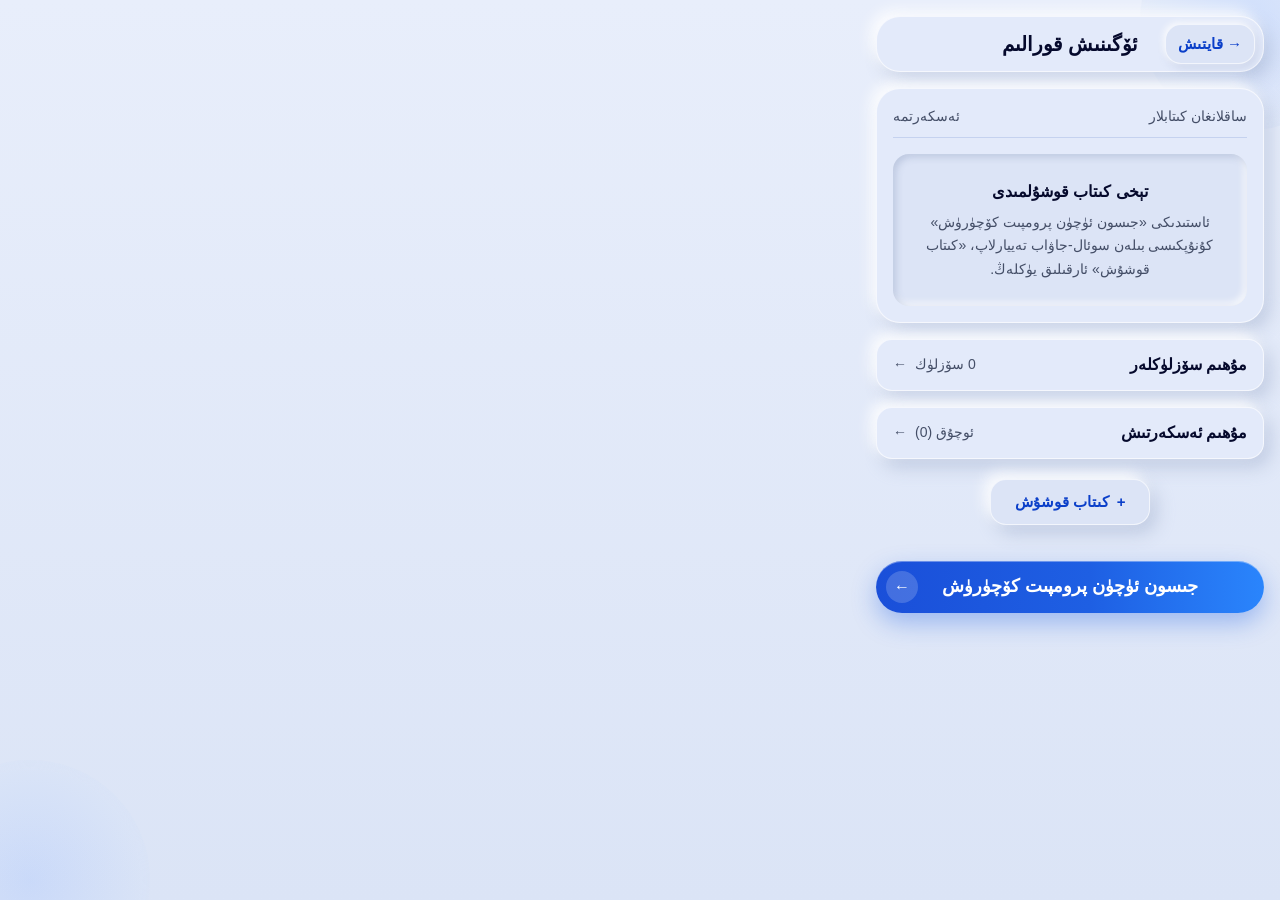
<file: extension/popup.html>
<!DOCTYPE html>
<html lang="ug" dir="rtl">
<head>
  <meta charset="UTF-8" />
  <meta name="viewport" content="width=device-width, initial-scale=1.0" />
  <title>ئۆگىنىش قورالىم</title>
  <style>
    :root {
      /* رەڭ تاختىسى — design/style.md */
      --color-primary: #1E5FE3;
      --color-primary-light: #2A85FC;
      --color-primary-dark: #1A4FD9;
      --color-link: #0B3FC9;
      --color-secondary: #B5CDFD;
      --color-secondary-soft: #D6E2F8;
      --color-glow: #7E9EF5;

      --color-bg: #E3EAFA;
      --color-bg-top: #E8EEFB;
      --color-bg-bottom: #DBE4F6;
      --color-surface: #DCE4F6;
      --color-highlight: #F2F6FD;
      --color-shadow: #B3C1DA;
      --color-divider: #9FB3E0;

      --color-text-strong: #05092C;
      --color-text: #0F1D3C;
      --color-text-muted: #444E67;
      --color-text-placeholder: #58637F;
      --color-icon: #707C9C;
      --color-on-primary: #FFFFFF;

      --color-error: #C81E3A;
      --color-error-bg: #FBE4E8;
      --color-success: #0A7346;
      --color-success-bg: #DDF3E9;

      /* خەت ئۆلچىمى */
      --font-family: "UKIJ Tuz", "ALKATIP Tor", "Noto Sans Arabic", "Geeza Pro", "Tahoma", sans-serif;
      --text-display: 700 26px/1.5 var(--font-family);
      --text-title: 700 20px/1.6 var(--font-family);
      --text-button: 700 18px/1.4 var(--font-family);
      --text-body: 400 16px/1.8 var(--font-family);
      --text-link: 700 15px/1.7 var(--font-family);
      --text-small: 400 14px/1.7 var(--font-family);
      --text-caption: 400 13px/1.7 var(--font-family);

      /* شەكىل ۋە كۆلەڭگە */
      --radius-sm: 8px;
      --radius-md: 16px;
      --radius-lg: 24px;
      --radius-xl: 40px;
      --radius-pill: 999px;

      --shadow-raised: -6px -6px 14px rgba(255, 255, 255, 0.85), 6px 8px 18px rgba(148, 163, 198, 0.45);
      --shadow-soft: -2px -2px 6px rgba(255, 255, 255, 0.8), 3px 4px 10px rgba(148, 163, 198, 0.30);
      --shadow-pressed: inset 3px 3px 7px rgba(148, 163, 198, 0.45), inset -3px -3px 7px rgba(255, 255, 255, 0.8);
      --shadow-glow: 0 10px 24px rgba(30, 95, 227, 0.35);
      --shadow-focus: 0 0 0 3px rgba(30, 95, 227, 0.28);
      --border-highlight: 1px solid rgba(255, 255, 255, 0.65);

      --space-1: 4px;
      --space-2: 8px;
      --space-3: 12px;
      --space-4: 16px;
      --space-6: 24px;
      --control-height: 52px;

      /* ھەرىكەت */
      --duration-fast: 120ms;
      --duration-base: 200ms;
      --duration-slow: 320ms;
      --ease-out: cubic-bezier(0.2, 0.8, 0.2, 1);
      --ease-in: cubic-bezier(0.4, 0, 1, 1);
    }

    *, *::before, *::after {
      box-sizing: border-box;
      letter-spacing: 0;
    }

    html {
      direction: rtl;
      width: 420px;
      min-height: 580px;
      max-height: 600px;
    }

    body {
      margin: 0;
      width: 420px;
      min-height: 580px;
      font: var(--text-body);
      color: var(--color-text);
      background: linear-gradient(180deg, var(--color-bg-top), var(--color-bg-bottom)) fixed;
      position: relative;
      overflow-x: hidden;
      overflow-y: auto;
    }

    /* تەگلىك يۇمشاق بېزەك چەمبەرلىرى */
    .bg-orb {
      position: fixed;
      border-radius: 50%;
      pointer-events: none;
      z-index: 0;
      background: radial-gradient(circle, var(--color-secondary) 0%, var(--color-secondary-soft) 65%, transparent 100%);
      opacity: 0.45;
    }

    .bg-orb-top {
      width: 220px;
      height: 220px;
      top: -90px;
      inset-inline-start: -80px;
    }

    .bg-orb-bottom {
      width: 240px;
      height: 240px;
      bottom: -100px;
      inset-inline-end: -90px;
    }

    .app-shell {
      position: relative;
      z-index: 1;
      max-width: 420px;
      margin: 0 auto;
      padding: var(--space-4);
      display: flex;
      flex-direction: column;
      gap: var(--space-4);
      min-height: 580px;
    }

    /* ئۈستى قورال ئىسمى كارتىسى */
    .top-header {
      display: flex;
      align-items: center;
      justify-content: center;
      position: relative;
      min-height: 56px;
      padding: var(--space-2) var(--space-4);
      border-radius: var(--radius-lg);
      border: var(--border-highlight);
      background: var(--color-bg);
      box-shadow: var(--shadow-raised);
    }

    .header-title {
      margin: 0;
      font: var(--text-title);
      color: var(--color-text-strong);
      text-align: center;
      white-space: nowrap;
      overflow: hidden;
      text-overflow: ellipsis;
      max-width: 280px;
    }

    .btn-back {
      position: absolute;
      inset-inline-start: var(--space-2);
      height: 40px;
      padding: 0 var(--space-3);
      border: var(--border-highlight);
      border-radius: var(--radius-md);
      background: var(--color-surface);
      box-shadow: var(--shadow-soft);
      color: var(--color-link);
      font: var(--text-link);
      cursor: pointer;
      display: inline-flex;
      align-items: center;
      gap: var(--space-1);
      transition: transform var(--duration-fast) var(--ease-out), box-shadow var(--duration-base) var(--ease-out);
    }

    .btn-back:hover {
      transform: translateY(-1px);
    }

    .btn-back:active {
      transform: scale(0.98);
      box-shadow: var(--shadow-pressed);
    }

    .btn-back:focus-visible {
      outline: none;
      box-shadow: var(--shadow-focus);
    }

    /* كۆرۈنۈش بۆلەكلىرى */
    .view {
      display: none;
      flex-direction: column;
      gap: var(--space-4);
      flex: 1;
      animation: enter var(--duration-slow) var(--ease-out) both;
    }

    .view.active {
      display: flex;
    }

    /* كارتا ۋە ئويۇق يۈز */
    .card {
      padding: var(--space-4);
      border: var(--border-highlight);
      border-radius: var(--radius-lg);
      background: var(--color-bg);
      box-shadow: var(--shadow-raised);
    }

    .well {
      padding: var(--space-3) var(--space-4);
      border-radius: var(--radius-md);
      background: var(--color-surface);
      box-shadow: var(--shadow-pressed);
      border: 1px solid rgba(255, 255, 255, 0.45);
    }

    /* تور كۆرگۈچ ئېچىلغاندا ئەسكەرتمە تاختىسى */
    .startup-banner {
      display: none;
      flex-direction: column;
      gap: var(--space-2);
      padding: var(--space-4);
      border-radius: var(--radius-lg);
      background: var(--color-surface);
      box-shadow: var(--shadow-pressed);
      border: 1px solid rgba(30, 95, 227, 0.25);
    }

    .startup-banner.visible {
      display: flex;
      animation: enter var(--duration-slow) var(--ease-out) both;
    }

    .startup-banner-head {
      display: flex;
      align-items: center;
      justify-content: space-between;
      gap: var(--space-2);
      font: var(--text-small);
      font-weight: 700;
      color: var(--color-link);
    }

    .startup-question {
      margin: 0;
      font: var(--text-body);
      font-weight: 700;
      color: var(--color-text-strong);
    }

    .startup-answer {
      margin: 0;
      font: var(--text-small);
      color: var(--color-text);
      padding-top: var(--space-2);
      border-top: 1px solid var(--color-divider);
      display: none;
    }

    .startup-answer.visible {
      display: block;
    }

    .startup-actions {
      display: flex;
      gap: var(--space-2);
      margin-top: var(--space-1);
    }

    /* كىتابلار تىزىملىكى */
    .books-card {
      min-height: 184px;
      display: flex;
      flex-direction: column;
      gap: var(--space-2);
    }

    .books-card-header {
      display: flex;
      align-items: center;
      justify-content: space-between;
      padding-bottom: var(--space-2);
      border-bottom: 1px solid rgba(159, 179, 224, 0.45);
      font: var(--text-small);
      color: var(--color-text-muted);
    }

    .book-list {
      list-style: none;
      margin: 0;
      padding: 0;
      display: flex;
      flex-direction: column;
      gap: var(--space-2);
    }

    .book-row {
      display: flex;
      align-items: center;
      justify-content: space-between;
      gap: var(--space-3);
      padding: var(--space-2) var(--space-3);
      border-radius: var(--radius-md);
      background: var(--color-surface);
      box-shadow: var(--shadow-soft);
      border: var(--border-highlight);
      transition: transform var(--duration-fast) var(--ease-out), box-shadow var(--duration-base) var(--ease-out);
    }

    .book-row:hover {
      transform: translateY(-1px);
    }

    .book-open-btn {
      flex: 1;
      min-width: 0;
      background: transparent;
      border: 0;
      padding: var(--space-1) 0;
      text-align: start;
      cursor: pointer;
      display: flex;
      flex-direction: column;
      gap: 2px;
      color: var(--color-text-strong);
      font: var(--text-body);
    }

    .book-open-btn:focus-visible {
      outline: none;
      box-shadow: var(--shadow-focus);
      border-radius: var(--radius-sm);
    }

    .book-name-line {
      font-weight: 700;
      color: var(--color-text-strong);
      white-space: nowrap;
      overflow: hidden;
      text-overflow: ellipsis;
    }

    .book-meta-line {
      font: var(--text-caption);
      color: var(--color-text-muted);
    }

    /* نېئومورفىزم تاللاش رامكىسى (ئەسكەرتمە) */
    .reminder-toggle {
      display: inline-flex;
      align-items: center;
      gap: var(--space-2);
      cursor: pointer;
      flex-shrink: 0;
      font: var(--text-small);
      color: var(--color-text-muted);
      user-select: none;
      padding: var(--space-1);
    }

    .reminder-toggle input {
      position: absolute;
      opacity: 0;
      width: 1px;
      height: 1px;
      margin: 0;
    }

    .check-box {
      width: 22px;
      height: 22px;
      border-radius: var(--radius-sm);
      background: var(--color-surface);
      box-shadow: var(--shadow-pressed);
      border: 1px solid rgba(255, 255, 255, 0.6);
      display: inline-flex;
      align-items: center;
      justify-content: center;
      transition: background var(--duration-fast) var(--ease-out), box-shadow var(--duration-fast) var(--ease-out);
    }

    .check-box svg {
      width: 14px;
      height: 14px;
      stroke: var(--color-on-primary);
      stroke-width: 3;
      fill: none;
      opacity: 0;
      transform: scale(0.7);
      transition: opacity var(--duration-fast) var(--ease-out), transform var(--duration-fast) var(--ease-out);
    }

    .reminder-toggle input:checked + .check-box {
      background: var(--color-primary);
      box-shadow: 0 4px 10px rgba(30, 95, 227, 0.35);
      border-color: var(--color-primary);
    }

    .reminder-toggle input:checked + .check-box svg {
      opacity: 1;
      transform: scale(1);
    }

    .reminder-toggle input:focus-visible + .check-box {
      box-shadow: var(--shadow-focus);
    }

    /* بوش ھالەت */
    .empty-state {
      text-align: center;
      padding: var(--space-6) var(--space-4);
      color: var(--color-text-muted);
      font: var(--text-small);
      border-radius: var(--radius-md);
      background: var(--color-surface);
      box-shadow: var(--shadow-pressed);
    }

    .empty-state strong {
      display: block;
      font: var(--text-body);
      font-weight: 700;
      color: var(--color-text-strong);
      margin-bottom: var(--space-1);
    }

    /* قاتار يۆنىلىش كۇنۇپكىلىرى (مۇھىم سۆزلۈكلەر / مۇھىم ئەسكەرتىش) */
    .nav-bar-btn {
      width: 100%;
      min-height: var(--control-height);
      padding: var(--space-2) var(--space-4);
      border: var(--border-highlight);
      border-radius: var(--radius-md);
      background: var(--color-bg);
      box-shadow: var(--shadow-raised);
      color: var(--color-text-strong);
      font: var(--text-body);
      font-weight: 700;
      cursor: pointer;
      display: flex;
      align-items: center;
      justify-content: space-between;
      gap: var(--space-3);
      transition: transform var(--duration-fast) var(--ease-out), box-shadow var(--duration-base) var(--ease-out);
    }

    .nav-bar-btn:hover {
      transform: translateY(-1px);
    }

    .nav-bar-btn:active {
      transform: scale(0.98);
      box-shadow: var(--shadow-pressed);
    }

    .nav-bar-btn:focus-visible {
      outline: none;
      box-shadow: var(--shadow-raised), var(--shadow-focus);
    }

    .nav-bar-meta {
      font: var(--text-small);
      font-weight: 400;
      color: var(--color-text-muted);
      display: inline-flex;
      align-items: center;
      gap: var(--space-2);
    }

    /* ئوتتۇرىدىكى كىتاب قوشۇش كۇنۇپكىسى */
    .center-action-wrap {
      display: flex;
      justify-content: center;
      padding: var(--space-1) 0;
    }

    .btn-secondary {
      min-height: 46px;
      padding: 0 var(--space-6);
      border: var(--border-highlight);
      border-radius: var(--radius-md);
      background: var(--color-surface);
      box-shadow: var(--shadow-raised);
      color: var(--color-link);
      font: var(--text-link);
      cursor: pointer;
      display: inline-flex;
      align-items: center;
      justify-content: center;
      gap: var(--space-2);
      white-space: nowrap;
      transition: transform var(--duration-fast) var(--ease-out), box-shadow var(--duration-base) var(--ease-out);
    }

    .btn-secondary:hover {
      transform: translateY(-1px);
    }

    .btn-secondary:active {
      transform: scale(0.98);
      box-shadow: var(--shadow-pressed);
    }

    .btn-secondary:focus-visible {
      outline: none;
      box-shadow: var(--shadow-raised), var(--shadow-focus);
    }

    .btn-secondary.btn-compact {
      min-height: 40px;
      padding: 0 var(--space-3);
      font: var(--text-small);
      font-weight: 700;
    }

    .btn-danger {
      color: var(--color-error);
    }

    /* ئاساسىي توق كۆك كۇنۇپكا (بىر ئېكراندا پەقەت بىرلا) */
    .btn-primary {
      position: relative;
      width: 100%;
      height: var(--control-height);
      padding-inline: var(--space-6);
      border: 0;
      border-radius: var(--radius-pill);
      font: var(--text-button);
      color: var(--color-on-primary);
      background: linear-gradient(to left, var(--color-primary-light), var(--color-primary) 45%, var(--color-primary-dark));
      box-shadow: var(--shadow-glow), inset 0 1px 0 rgba(255, 255, 255, 0.35);
      cursor: pointer;
      display: inline-flex;
      align-items: center;
      justify-content: center;
      gap: var(--space-3);
      white-space: nowrap;
      transition: transform var(--duration-fast) var(--ease-out), box-shadow var(--duration-base) var(--ease-out);
    }

    .btn-primary:hover {
      transform: translateY(-1px);
      box-shadow: 0 14px 30px rgba(30, 95, 227, 0.45), inset 0 1px 0 rgba(255, 255, 255, 0.35);
    }

    .btn-primary:active {
      transform: scale(0.98);
      background: var(--color-primary-dark);
      box-shadow: 0 4px 10px rgba(30, 95, 227, 0.30);
    }

    .btn-primary:focus-visible {
      outline: none;
      box-shadow: var(--shadow-glow), var(--shadow-focus);
    }

    .btn-primary:disabled {
      background: var(--color-secondary);
      color: var(--color-text-muted);
      box-shadow: none;
      cursor: not-allowed;
    }

    .btn-primary-arrow {
      position: absolute;
      inset-inline-end: 10px;
      width: 32px;
      height: 32px;
      border-radius: 50%;
      background: rgba(255, 255, 255, 0.18);
      display: inline-flex;
      align-items: center;
      justify-content: center;
      font-size: 16px;
      line-height: 1;
    }

    /* كىرگۈزۈش رامكىلىرى */
    .field-group {
      display: flex;
      flex-direction: column;
      gap: var(--space-2);
    }

    .field-label {
      font: var(--text-small);
      font-weight: 700;
      color: var(--color-text-strong);
    }

    .input, .select, .textarea {
      width: 100%;
      border: var(--border-highlight);
      border-radius: var(--radius-md);
      font: var(--text-body);
      color: var(--color-text);
      background: var(--color-surface);
      box-shadow: var(--shadow-soft);
      transition: border-color var(--duration-base) var(--ease-out), box-shadow var(--duration-base) var(--ease-out);
    }

    .input, .select {
      height: var(--control-height);
      padding: 0 var(--space-4);
    }

    .textarea {
      min-height: 132px;
      padding: var(--space-3) var(--space-4);
      resize: vertical;
      font-size: 14px;
      line-height: 1.6;
      unicode-bidi: plaintext;
    }

    .input::placeholder, .textarea::placeholder {
      color: var(--color-text-placeholder);
    }

    .input:focus, .select:focus, .textarea:focus {
      outline: none;
      border-color: var(--color-primary);
      box-shadow: var(--shadow-soft), var(--shadow-focus);
    }

    .input[aria-invalid="true"], .textarea[aria-invalid="true"] {
      border-color: var(--color-error);
    }

    .shake {
      animation: shake 200ms var(--ease-out);
    }

    /* ھالەت ئۇچۇرلىرى */
    .msg-box {
      display: none;
      align-items: flex-start;
      gap: var(--space-2);
      padding: var(--space-3) var(--space-4);
      border-radius: var(--radius-md);
      font: var(--text-small);
      font-weight: 700;
    }

    .msg-box.visible {
      display: flex;
    }

    .msg-error {
      background: var(--color-error-bg);
      color: var(--color-error);
      border: 1px solid rgba(200, 30, 58, 0.25);
    }

    .msg-success {
      background: var(--color-success-bg);
      color: var(--color-success);
      border: 1px solid rgba(10, 115, 70, 0.25);
    }

    /* سۈزگۈچ بۆلەكلىرى */
    .segmented {
      display: grid;
      grid-template-columns: repeat(3, 1fr);
      gap: var(--space-2);
      padding: var(--space-1);
      border-radius: var(--radius-md);
      background: var(--color-surface);
      box-shadow: var(--shadow-pressed);
    }

    .seg-btn {
      height: 38px;
      border: 0;
      border-radius: 12px;
      background: transparent;
      color: var(--color-text-muted);
      font: var(--text-small);
      font-weight: 700;
      cursor: pointer;
      white-space: nowrap;
      transition: background var(--duration-fast) var(--ease-out), color var(--duration-fast) var(--ease-out), box-shadow var(--duration-fast) var(--ease-out);
    }

    .seg-btn.active {
      background: var(--color-bg);
      color: var(--color-link);
      box-shadow: var(--shadow-soft);
    }

    .seg-btn:focus-visible {
      outline: none;
      box-shadow: var(--shadow-focus);
    }

    /* سوئال-جاۋاب ئۆگىنىش كارتىسى */
    .qa-meta {
      display: flex;
      align-items: center;
      justify-content: space-between;
      font: var(--text-caption);
      color: var(--color-text-muted);
      margin-bottom: var(--space-2);
    }

    .qa-question-text {
      margin: 0 0 var(--space-4) 0;
      font: var(--text-title);
      color: var(--color-text-strong);
      unicode-bidi: plaintext;
    }

    .qa-answer-box {
      display: none;
      margin-top: var(--space-3);
      padding: var(--space-4);
      border-radius: var(--radius-md);
      background: var(--color-surface);
      box-shadow: var(--shadow-pressed);
      color: var(--color-text);
      font: var(--text-body);
      white-space: pre-wrap;
      unicode-bidi: plaintext;
    }

    .qa-answer-box.visible {
      display: block;
      animation: enter var(--duration-base) var(--ease-out) both;
    }

    .qa-actions-grid {
      display: grid;
      grid-template-columns: 1fr 1fr;
      gap: var(--space-3);
      margin-top: var(--space-3);
    }

    .qa-nav-row {
      display: flex;
      align-items: center;
      justify-content: space-between;
      gap: var(--space-3);
    }

    .qa-footer-tools {
      display: flex;
      align-items: center;
      justify-content: space-between;
      gap: var(--space-2);
      padding-top: var(--space-2);
      border-top: 1px solid rgba(159, 179, 224, 0.45);
    }

    /* سۆزلۈك ۋە ئەسكەرتىش تىزىملىكلىرى */
    .item-list {
      display: flex;
      flex-direction: column;
      gap: var(--space-3);
    }

    .list-item-well {
      padding: var(--space-3) var(--space-4);
      border-radius: var(--radius-md);
      background: var(--color-surface);
      box-shadow: var(--shadow-soft);
      border: var(--border-highlight);
      display: flex;
      flex-direction: column;
      gap: var(--space-1);
    }

    .item-head {
      display: flex;
      align-items: baseline;
      justify-content: space-between;
      gap: var(--space-2);
    }

    .item-title {
      font-weight: 700;
      color: var(--color-text-strong);
      font: var(--text-body);
    }

    .item-sub {
      font: var(--text-caption);
      color: var(--color-text-muted);
    }

    .item-body {
      margin: 0;
      font: var(--text-small);
      color: var(--color-text);
    }

    /* ھۆججەت يۈكلەش كۇنۇپكىسى */
    .file-drop-label {
      display: flex;
      align-items: center;
      justify-content: center;
      gap: var(--space-2);
      min-height: var(--control-height);
      padding: var(--space-3) var(--space-4);
      border-radius: var(--radius-md);
      border: 1.5px dashed var(--color-divider);
      background: var(--color-surface);
      box-shadow: var(--shadow-soft);
      color: var(--color-link);
      font: var(--text-link);
      cursor: pointer;
      transition: border-color var(--duration-base) var(--ease-out), transform var(--duration-fast) var(--ease-out);
    }

    .file-drop-label:hover {
      border-color: var(--color-primary);
      transform: translateY(-1px);
    }

    .visually-hidden {
      position: absolute;
      width: 1px;
      height: 1px;
      overflow: hidden;
      clip: rect(0 0 0 0);
      white-space: nowrap;
    }

    /* ئاستى قىسقا ئۇچۇر (Toast) */
    .toast {
      position: fixed;
      bottom: var(--space-4);
      inset-inline: var(--space-4);
      z-index: 30;
      padding: var(--space-3) var(--space-4);
      border-radius: var(--radius-md);
      font: var(--text-small);
      font-weight: 700;
      text-align: center;
      opacity: 0;
      transform: translateY(10px);
      pointer-events: none;
      transition: opacity var(--duration-base) var(--ease-out), transform var(--duration-base) var(--ease-out);
    }

    .toast.visible {
      opacity: 1;
      transform: translateY(0);
    }

    .toast.success {
      background: var(--color-success-bg);
      color: var(--color-success);
      border: 1px solid rgba(10, 115, 70, 0.35);
      box-shadow: var(--shadow-raised);
    }

    .toast.error {
      background: var(--color-error-bg);
      color: var(--color-error);
      border: 1px solid rgba(200, 30, 58, 0.35);
      box-shadow: var(--shadow-raised);
    }

    .divider {
      height: 1px;
      background: rgba(159, 179, 224, 0.5);
      margin: var(--space-1) 0;
    }

    .row-between {
      display: flex;
      align-items: center;
      justify-content: space-between;
      gap: var(--space-3);
    }

    .spacer {
      flex: 1;
    }

    @keyframes enter {
      from { opacity: 0; transform: translateY(8px); }
      to { opacity: 1; transform: none; }
    }

    @keyframes shake {
      0%, 100% { transform: translateX(0); }
      25% { transform: translateX(-4px); }
      50% { transform: translateX(4px); }
      75% { transform: translateX(-4px); }
    }

    @media (prefers-reduced-motion: reduce) {
      *, *::before, *::after {
        animation-duration: 120ms !important;
        transition-duration: 120ms !important;
      }
      .btn-primary:hover, .btn-primary:active, .btn-secondary:hover, .nav-bar-btn:hover {
        transform: none;
      }
      @keyframes enter {
        from { opacity: 0; }
        to { opacity: 1; }
      }
    }
  </style>
</head>
<body>
  <div class="bg-orb bg-orb-top" aria-hidden="true"></div>
  <div class="bg-orb bg-orb-bottom" aria-hidden="true"></div>

  <main class="app-shell">
    <!-- ئۈستى ماۋزۇ كارتىسى -->
    <header class="top-header">
      <button type="button" id="btnBack" class="btn-back" hidden aria-label="باش بەتكە قايتىش">
        <span aria-hidden="true">→</span>
        <span>قايتىش</span>
      </button>
      <h1 id="headerTitle" class="header-title">ئۆگىنىش قورالىم</h1>
    </header>

    <!-- 1. باش بەت كۆرۈنۈشى -->
    <section id="viewHome" class="view active" aria-label="باش بەت">
      <!-- تور كۆرگۈچ ئېچىلغاندا چىققان ئەسكەرتمە -->
      <div id="startupBanner" class="startup-banner" role="region" aria-label="تور كۆرگۈچ ئەسكەرتمىسى">
        <div class="startup-banner-head">
          <span id="startupBookTitle">كۈندىلىك ئەسكەرتمە</span>
          <span id="startupTag">تەكرارلاش ۋاقتى</span>
        </div>
        <p id="startupQuestion" class="startup-question"></p>
        <p id="startupAnswer" class="startup-answer"></p>
        <div class="startup-actions">
          <button type="button" id="btnStartupReveal" class="btn-secondary btn-compact" style="flex:1;">جاۋابنى كۆرۈش</button>
          <button type="button" id="btnStartupDismiss" class="btn-secondary btn-compact" style="flex:1;">چۈشەندىم ✓</button>
        </div>
      </div>

      <!-- كىتابلار تىزىملىكى كارتىسى -->
      <div class="card books-card">
        <div class="books-card-header">
          <span>ساقلانغان كىتابلار</span>
          <span>ئەسكەرتمە</span>
        </div>
        <ul id="bookList" class="book-list"></ul>
        <div id="booksEmpty" class="empty-state" hidden>
          <strong>تېخى كىتاب قوشۇلمىدى</strong>
          ئاستىدىكى «جىسون ئۈچۈن پرومپىت كۆچۈرۈش» كۇنۇپكىسى بىلەن سوئال-جاۋاب تەييارلاپ، «كىتاب قوشۇش» ئارقىلىق يۈكلەڭ.
        </div>
      </div>

      <!-- مۇھىم سۆزلۈكلەر -->
      <button type="button" id="btnOpenVocab" class="nav-bar-btn">
        <span>مۇھىم سۆزلۈكلەر</span>
        <span class="nav-bar-meta">
          <bdi id="vocabCountMeta">0</bdi>
          <span aria-hidden="true">←</span>
        </span>
      </button>

      <!-- مۇھىم ئەسكەرتىش -->
      <button type="button" id="btnOpenReminders" class="nav-bar-btn">
        <span>مۇھىم ئەسكەرتىش</span>
        <span class="nav-bar-meta">
          <span id="reminderStatusMeta">ئوچۇق</span>
          <span aria-hidden="true">←</span>
        </span>
      </button>

      <!-- كىتاب قوشۇش -->
      <div class="center-action-wrap">
        <button type="button" id="btnOpenAdd" class="btn-secondary">
          <span aria-hidden="true">+</span>
          <span>كىتاب قوشۇش</span>
        </button>
      </div>

      <div class="spacer"></div>

      <!-- ئاساسىي ھەرىكەت: جىسون ئۈچۈن پرومپىت كۆچۈرۈش -->
      <button type="button" id="btnCopyPrompt" class="btn-primary">
        <span>جىسون ئۈچۈن پرومپىت كۆچۈرۈش</span>
        <span class="btn-primary-arrow" aria-hidden="true">←</span>
      </button>
    </section>

    <!-- 2. كىتاب ئۆگىنىش كۆرۈنۈشى -->
    <section id="viewStudy" class="view" aria-label="سوئال-جاۋاب ئۆگىنىش">
      <div class="segmented" role="tablist" aria-label="سوئال سۈزگۈچى">
        <button type="button" class="seg-btn active" data-filter="all" role="tab" aria-selected="true">ھەممىسى</button>
        <button type="button" class="seg-btn" data-filter="unmastered" role="tab" aria-selected="false">ئۆگىنىلمىگەن</button>
        <button type="button" class="seg-btn" data-filter="mastered" role="tab" aria-selected="false">ئىگىلىگەن</button>
      </div>

      <div id="studyCard" class="card">
        <div class="qa-meta">
          <span id="studyCounter"><bdi>1 / 30</bdi></span>
          <span id="studyImportance">مۇھىم</span>
        </div>
        <h2 id="studyQuestion" class="qa-question-text"></h2>
        <button type="button" id="btnToggleAnswer" class="btn-primary">
          <span id="btnToggleAnswerText">جاۋابنى كۆرۈش</span>
          <span class="btn-primary-arrow" aria-hidden="true">←</span>
        </button>
        <div id="studyAnswerBox" class="qa-answer-box"></div>
        <div class="qa-actions-grid">
          <button type="button" id="btnMarkMastered" class="btn-secondary btn-compact">ئۆگەندىم ✓</button>
          <button type="button" id="btnMarkReview" class="btn-secondary btn-compact">قايتا كۆرىمەن</button>
        </div>
      </div>

      <div id="studyEmptyFilter" class="empty-state" hidden>
        <strong>بۇ تۈردە سوئال يوق</strong>
        باشقا سۈزگۈچنى تاللاپ ئۆگىنىشنى داۋاملاشتۇرۇڭ.
      </div>

      <div class="qa-nav-row">
        <button type="button" id="btnPrevQ" class="btn-secondary btn-compact" style="flex:1;">→ ئالدىنقى سوئال</button>
        <button type="button" id="btnNextQ" class="btn-secondary btn-compact" style="flex:1;">كېيىنكى سوئال ←</button>
      </div>

      <div class="qa-footer-tools">
        <button type="button" id="btnExportBook" class="btn-secondary btn-compact">زاپاس چۈشۈرۈش</button>
        <button type="button" id="btnDeleteBook" class="btn-secondary btn-compact btn-danger">كىتابنى ئۆچۈرۈش</button>
      </div>
    </section>

    <!-- 3. مۇھىم سۆزلۈكلەر كۆرۈنۈشى -->
    <section id="viewVocab" class="view" aria-label="مۇھىم سۆزلۈكلەر">
      <div class="field-group">
        <label for="vocabBookFilter" class="field-label">كىتاب بويىچە تاللاش</label>
        <select id="vocabBookFilter" class="select"></select>
      </div>
      <div class="field-group">
        <label for="vocabSearch" class="field-label">سۆزلۈك ئىزدەش</label>
        <input id="vocabSearch" type="search" class="input" placeholder="سۆزلۈك ياكى مەنىسىنى يېزىڭ..." />
      </div>

      <div id="vocabList" class="item-list"></div>
      <div id="vocabEmpty" class="empty-state" hidden>
        <strong>سۆزلۈك تېپىلمىدى</strong>
        JSON ئىچىدە vocabulary بۆلىكى بولسا ياكى تۆۋەندىن قوشسىڭىز بۇ يەردە كۆرۈنىدۇ.
      </div>

      <div class="card">
        <div class="field-group">
          <label for="newVocabTerm" class="field-label">يېڭى مۇھىم سۆزلۈك قوشۇش</label>
          <input id="newVocabTerm" type="text" class="input" placeholder="سۆزلۈك ياكى ئاتالغۇ" />
          <input id="newVocabMeaning" type="text" class="input" placeholder="ئېنىق مەنىسى ۋە چۈشەندۈرۈشى" />
          <button type="button" id="btnAddVocab" class="btn-primary">
            <span>سۆزلۈكنى ساقلاش</span>
            <span class="btn-primary-arrow" aria-hidden="true">←</span>
          </button>
        </div>
      </div>
    </section>

    <!-- 4. مۇھىم ئەسكەرتىش ۋە تەڭشەكلەر كۆرۈنۈشى -->
    <section id="viewReminders" class="view" aria-label="مۇھىم ئەسكەرتىش">
      <div class="card" style="display:flex;flex-direction:column;gap:14px;">
        <div class="row-between">
          <div>
            <div class="field-label">تور كۆرگۈچ ئېچىلغاندا ئەسكەرتىش</div>
            <div class="item-sub">Chrome ئېچىلغاندا تاللانغان كىتابتىن ئەسكەرتمە چىقىدۇ</div>
          </div>
          <label class="reminder-toggle">
            <input type="checkbox" id="chkGlobalReminder" />
            <span class="check-box" aria-hidden="true">
              <svg viewBox="0 0 24 24"><polyline points="20 6 9 17 4 12"></polyline></svg>
            </span>
          </label>
        </div>

        <div class="divider"></div>

        <div class="field-group">
          <label for="selectInterval" class="field-label">قەرەللىك ئەسكەرتىش ئارىلىقى</label>
          <select id="selectInterval" class="select">
            <option value="0">پەقەت تور كۆرگۈچ ئېچىلغاندا</option>
            <option value="60">ھەر 1 سائەتتە بىر قېتىم</option>
            <option value="180">ھەر 3 سائەتتە بىر قېتىم</option>
          </select>
        </div>

        <button type="button" id="btnTestNotification" class="btn-secondary btn-compact">
          ئەسكەرتىش ئۇقتۇرۇشىنى سىناپ كۆرۈش
        </button>
      </div>

      <div id="remindersList" class="item-list"></div>
      <div id="remindersEmpty" class="empty-state" hidden>
        <strong>تېخى مۇھىم ئەسكەرتىش خاتىرىسى يوق</strong>
        كىتاب JSON ئىچىدىكى ئەسكەرتىشلەر ياكى تۆۋەندىن قوشقان ئەسكەرتىشلىرىڭىز بۇ يەردە كۆرۈنىدۇ.
      </div>

      <div class="card">
        <div class="field-group">
          <label for="newReminderText" class="field-label">يېڭى مۇھىم ئەسكەرتىش قوشۇش</label>
          <input id="newReminderText" type="text" class="input" placeholder="مۇھىم ئەسكەرتىش ياكى خۇلاسە پىكىر يېزىڭ..." />
          <button type="button" id="btnAddReminderNote" class="btn-primary">
            <span>ئەسكەرتىشنى ساقلاش</span>
            <span class="btn-primary-arrow" aria-hidden="true">←</span>
          </button>
        </div>
      </div>
    </section>

    <!-- 5. يېڭى كىتاب قوشۇش كۆرۈنۈشى -->
    <section id="viewAdd" class="view" aria-label="كىتاب قوشۇش">
      <div class="card" style="display:flex;flex-direction:column;gap:14px;">
        <div class="field-group">
          <label for="inputBookTitle" class="field-label">كىتاب ياكى بىلىم ئىسمى</label>
          <input id="inputBookTitle" type="text" class="input" placeholder="مەسىلەن: ئىسلام ئەخلاقى ئاساسلىرى" />
        </div>

        <div class="field-group">
          <span class="field-label">JSON ھۆججىتى يۈكلەش</span>
          <label for="inputJsonFile" class="file-drop-label">
            <span id="fileDropText">كومپيۇتېردىن .json ھۆججەت تاللاش</span>
          </label>
          <input id="inputJsonFile" type="file" accept=".json,application/json" class="visually-hidden" />
        </div>

        <div class="field-group">
          <label for="inputJsonText" class="field-label">ياكى JSON مەزمۇنىنى بىۋاسىتە چاپلاڭ</label>
          <textarea id="inputJsonText" class="textarea" placeholder='{"bookTitle":"...","questions":[{"question":"...","answer":"..."}]}'></textarea>
        </div>

        <label class="reminder-toggle" style="justify-content:flex-start;">
          <input type="checkbox" id="chkNewBookReminder" checked />
          <span class="check-box" aria-hidden="true">
            <svg viewBox="0 0 24 24"><polyline points="20 6 9 17 4 12"></polyline></svg>
          </span>
          <span>بۇ كىتاب ئۈچۈن تور كۆرگۈچ ئېچىلغاندا ئەسكەرتمە چىقسۇن</span>
        </label>

        <div id="addErrorBox" class="msg-box msg-error" role="alert">
          <span aria-hidden="true">⚠</span>
          <span id="addErrorText"></span>
        </div>

        <button type="button" id="btnSaveBook" class="btn-primary">
          <span>كىتابنى ساقلاش</span>
          <span class="btn-primary-arrow" aria-hidden="true">←</span>
        </button>
      </div>
    </section>
  </main>

  <div id="toast" class="toast" role="status" aria-live="polite"></div>
  <script src="popup.js"></script>
</body>
</html>
</file>
